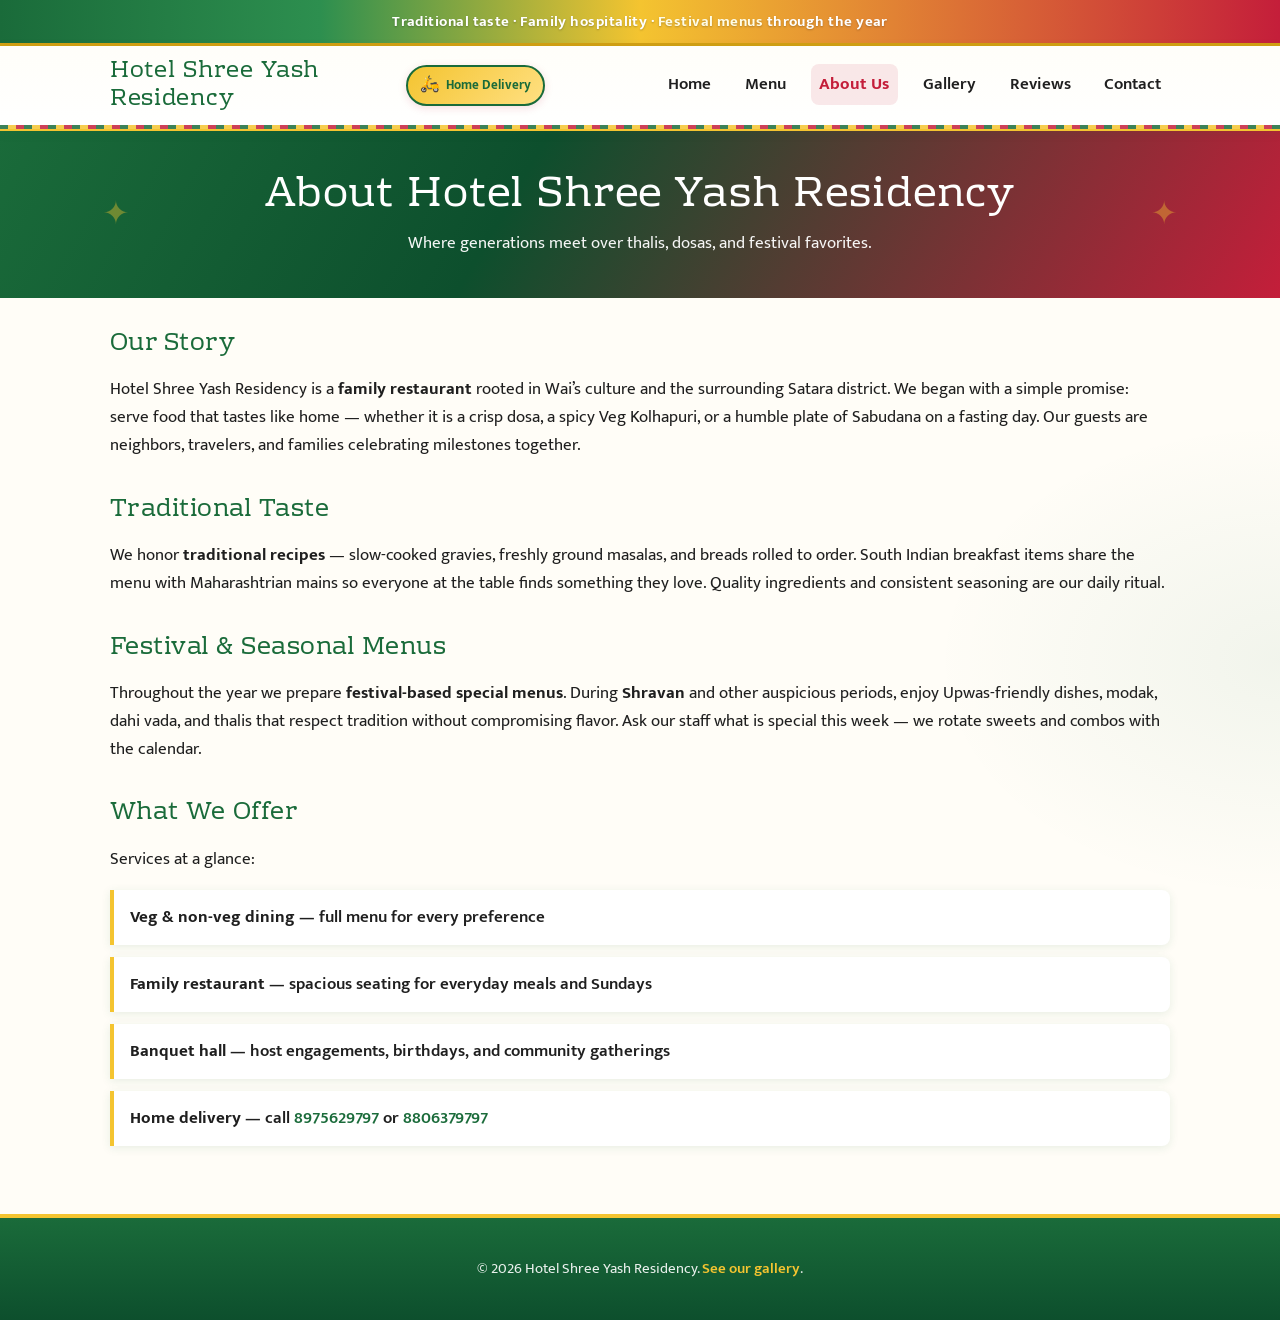
<file: about.html>
<!DOCTYPE html>
<html lang="en">
<head>
  <meta charset="UTF-8">
  <meta name="viewport" content="width=device-width, initial-scale=1.0">
  <title>About Us — Hotel Shree Yash Residency</title>
  <link rel="preconnect" href="https://fonts.googleapis.com">
  <link rel="preconnect" href="https://fonts.gstatic.com" crossorigin>
  <link href="https://fonts.googleapis.com/css2?family=Mukta:wght@400;500;600;700&family=Rhodium+Libre&family=Tiro+Devanagari+Marathi:ital,wght@0,400;0,600;1,400&display=swap" rel="stylesheet">
  <link rel="stylesheet" href="style.css">
</head>
<body>
  <a class="skip-link" href="#main-content">Skip to main content</a>

  <div class="festival-banner">
    Traditional taste · Family hospitality · <strong>Festival menus</strong> through the year
  </div>

  <header class="site-header">
    <nav class="navbar" aria-label="Main navigation">
      <a class="logo" href="index.html">Hotel Shree Yash Residency</a>
      <span class="delivery-badge"><span class="icon" aria-hidden="true">🛵</span> Home Delivery</span>
      <input type="checkbox" id="nav-toggle" class="nav-toggle" aria-label="Open menu">
      <label for="nav-toggle" class="nav-toggle-label" aria-hidden="true">☰</label>
      <ul class="nav-links">
        <li><a href="index.html">Home</a></li>
        <li><a href="menu.html">Menu</a></li>
        <li><a href="about.html" class="active">About Us</a></li>
        <li><a href="gallery.html">Gallery</a></li>
        <li><a href="reviews.html">Reviews</a></li>
        <li><a href="contact.html">Contact</a></li>
      </ul>
    </nav>
  </header>

  <header class="page-hero">
    <h1>About Hotel Shree Yash Residency</h1>
    <p>Where generations meet over thalis, dosas, and festival favorites.</p>
  </header>

  <main class="container" id="main-content">
    <section class="about-block">
      <h2>Our Story</h2>
      <p>
        Hotel Shree Yash Residency is a <strong>family restaurant</strong> rooted in Wai’s culture and the
        surrounding Satara district. We began with a simple promise: serve food that tastes like home —
        whether it is a crisp dosa, a spicy Veg Kolhapuri, or a humble plate of Sabudana on a fasting day.
        Our guests are neighbors, travelers, and families celebrating milestones together.
      </p>
    </section>

    <section class="about-block">
      <h2>Traditional Taste</h2>
      <p>
        We honor <strong>traditional recipes</strong> — slow-cooked gravies, freshly ground masalas, and breads
        rolled to order. South Indian breakfast items share the menu with Maharashtrian mains so everyone
        at the table finds something they love. Quality ingredients and consistent seasoning are our daily ritual.
      </p>
    </section>

    <section class="about-block">
      <h2>Festival &amp; Seasonal Menus</h2>
      <p>
        Throughout the year we prepare <strong>festival-based special menus</strong>. During <strong>Shravan</strong> and other
        auspicious periods, enjoy Upwas-friendly dishes, modak, dahi vada, and thalis that respect tradition
        without compromising flavor. Ask our staff what is special this week — we rotate sweets and combos
        with the calendar.
      </p>
    </section>

    <section class="about-block">
      <h2>What We Offer</h2>
      <p>Services at a glance:</p>
      <ul class="services-list">
        <li><strong>Veg &amp; non-veg dining</strong> — full menu for every preference</li>
        <li><strong>Family restaurant</strong> — spacious seating for everyday meals and Sundays</li>
        <li><strong>Banquet hall</strong> — host engagements, birthdays, and community gatherings</li>
        <li><strong>Home delivery</strong> — call <a href="tel:8975629797">8975629797</a> or <a href="tel:8806379797">8806379797</a></li>
      </ul>
    </section>
  </main>

  <footer class="site-footer">
    <p>&copy; 2026 Hotel Shree Yash Residency. <a href="gallery.html">See our gallery</a>.</p>
  </footer>
</body>
</html>
</file>
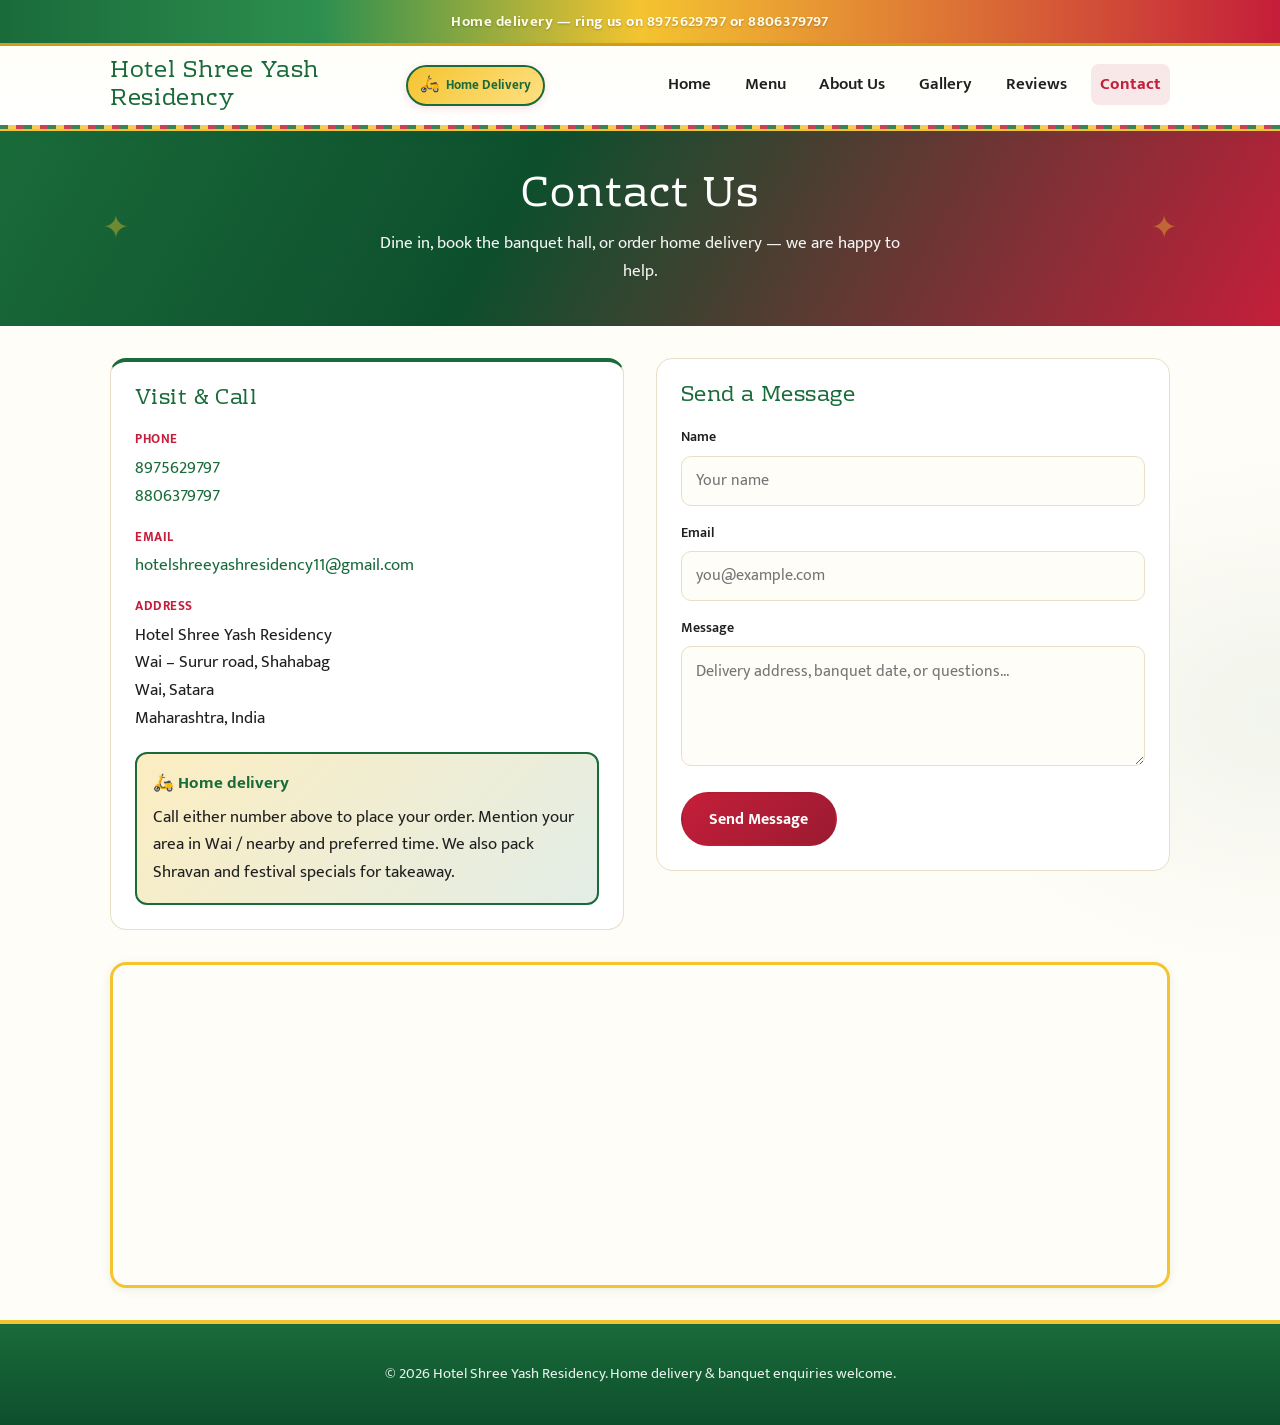
<file: contact.html>
<!DOCTYPE html>
<html lang="en">
<head>
  <meta charset="UTF-8">
  <meta name="viewport" content="width=device-width, initial-scale=1.0">
  <title>Contact — Hotel Shree Yash Residency</title>
  <link rel="preconnect" href="https://fonts.googleapis.com">
  <link rel="preconnect" href="https://fonts.gstatic.com" crossorigin>
  <link href="https://fonts.googleapis.com/css2?family=Mukta:wght@400;500;600;700&family=Rhodium+Libre&family=Tiro+Devanagari+Marathi:ital,wght@0,400;0,600;1,400&display=swap" rel="stylesheet">
  <link rel="stylesheet" href="style.css">
</head>
<body>
  <a class="skip-link" href="#main-content">Skip to main content</a>

  <div class="festival-banner">
    <strong>Home delivery</strong> — ring us on <strong>8975629797</strong> or <strong>8806379797</strong>
  </div>

  <header class="site-header">
    <nav class="navbar" aria-label="Main navigation">
      <a class="logo" href="index.html">Hotel Shree Yash Residency</a>
      <span class="delivery-badge"><span class="icon" aria-hidden="true">🛵</span> Home Delivery</span>
      <input type="checkbox" id="nav-toggle" class="nav-toggle" aria-label="Open menu">
      <label for="nav-toggle" class="nav-toggle-label" aria-hidden="true">☰</label>
      <ul class="nav-links">
        <li><a href="index.html">Home</a></li>
        <li><a href="menu.html">Menu</a></li>
        <li><a href="about.html">About Us</a></li>
        <li><a href="gallery.html">Gallery</a></li>
        <li><a href="reviews.html">Reviews</a></li>
        <li><a href="contact.html" class="active">Contact</a></li>
      </ul>
    </nav>
  </header>

  <header class="page-hero">
    <h1>Contact Us</h1>
    <p>Dine in, book the banquet hall, or order home delivery — we are happy to help.</p>
  </header>

  <main class="container" id="main-content">
    <div class="contact-layout">
      <section class="contact-info" aria-labelledby="contact-info-heading">
        <h2 id="contact-info-heading">Visit &amp; Call</h2>
        <dl>
          <dt>Phone</dt>
          <dd>
            <a href="tel:8975629797">8975629797</a><br>
            <a href="tel:8806379797">8806379797</a>
          </dd>
          <dt>Email</dt>
          <dd><a href="mailto:hotelshreeyashresidency11@gmail.com">hotelshreeyashresidency11@gmail.com</a></dd>
          <dt>Address</dt>
          <dd>
            Hotel Shree Yash Residency<br>
            Wai – Surur road, Shahabag<br>
            Wai, Satara<br>
            Maharashtra, India
          </dd>
        </dl>

        <!-- Home delivery callout -->
        <div class="delivery-callout">
          <strong>🛵 Home delivery</strong>
          Call either number above to place your order. Mention your area in Wai / nearby and preferred time.
          We also pack Shravan and festival specials for takeaway.
        </div>
      </section>

      <section class="contact-form" aria-labelledby="form-heading">
        <h2 id="form-heading">Send a Message</h2>
        <!-- Static demo: hook to your backend or form service for real submissions -->
        <form action="#" method="post">
          <div class="form-group">
            <label for="name">Name</label>
            <input type="text" id="name" name="name" required autocomplete="name" placeholder="Your name">
          </div>
          <div class="form-group">
            <label for="email">Email</label>
            <input type="email" id="email" name="email" required autocomplete="email" placeholder="you@example.com">
          </div>
          <div class="form-group">
            <label for="message">Message</label>
            <textarea id="message" name="message" required placeholder="Delivery address, banquet date, or questions..."></textarea>
          </div>
          <button type="submit" class="btn btn-primary">Send Message</button>
        </form>
      </section>
    </div>

    <!-- Map: area near Wai–Surur road, Shahabag (replace embed from Google Maps → Share for exact pin) -->
    <div class="map-wrap">
      <iframe
        title="Map of Wai, Satara area near Hotel Shree Yash Residency"
        src="https://www.google.com/maps?q=Shahabag+Wai+Satara+Maharashtra&output=embed"
        allowfullscreen=""
        loading="lazy"
        referrerpolicy="no-referrer-when-downgrade">
      </iframe>
    </div>
  </main>

  <footer class="site-footer">
    <p>&copy; 2026 Hotel Shree Yash Residency. Home delivery &amp; banquet enquiries welcome.</p>
  </footer>
</body>
</html>
</file>
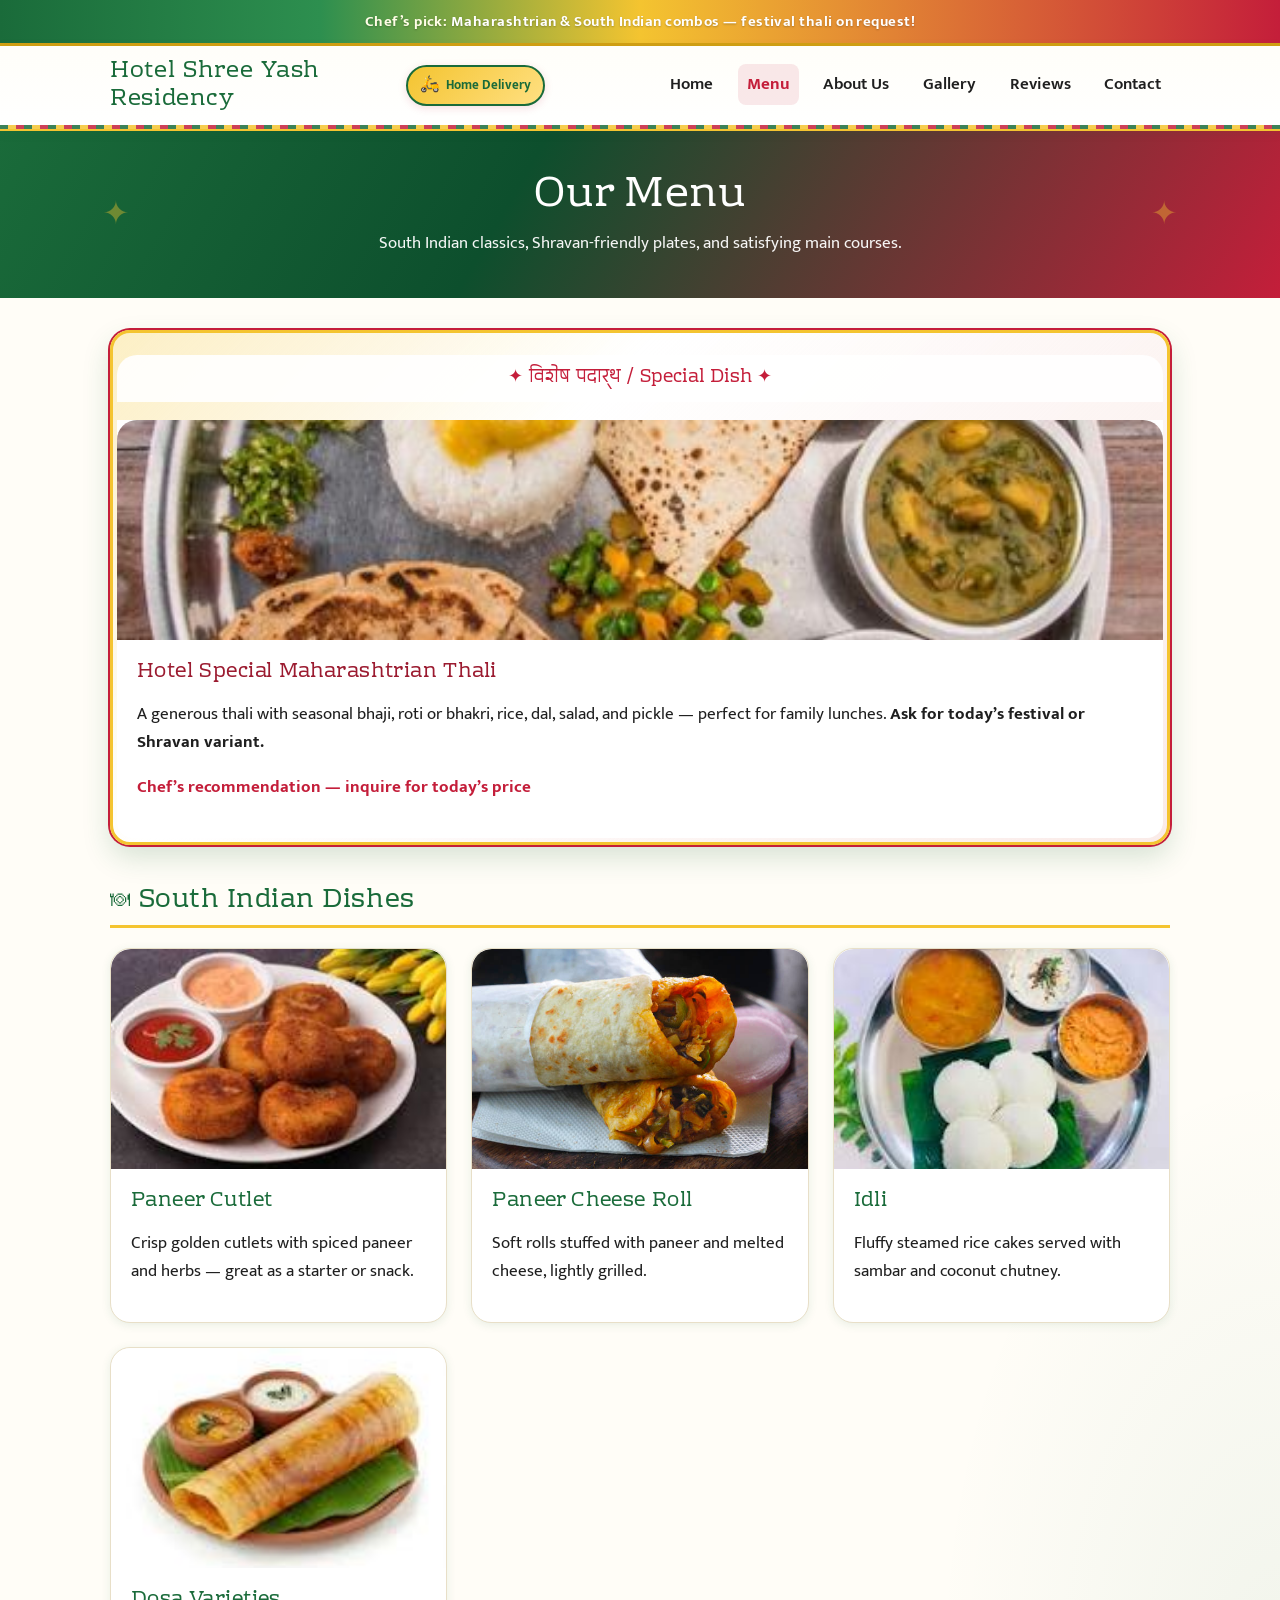
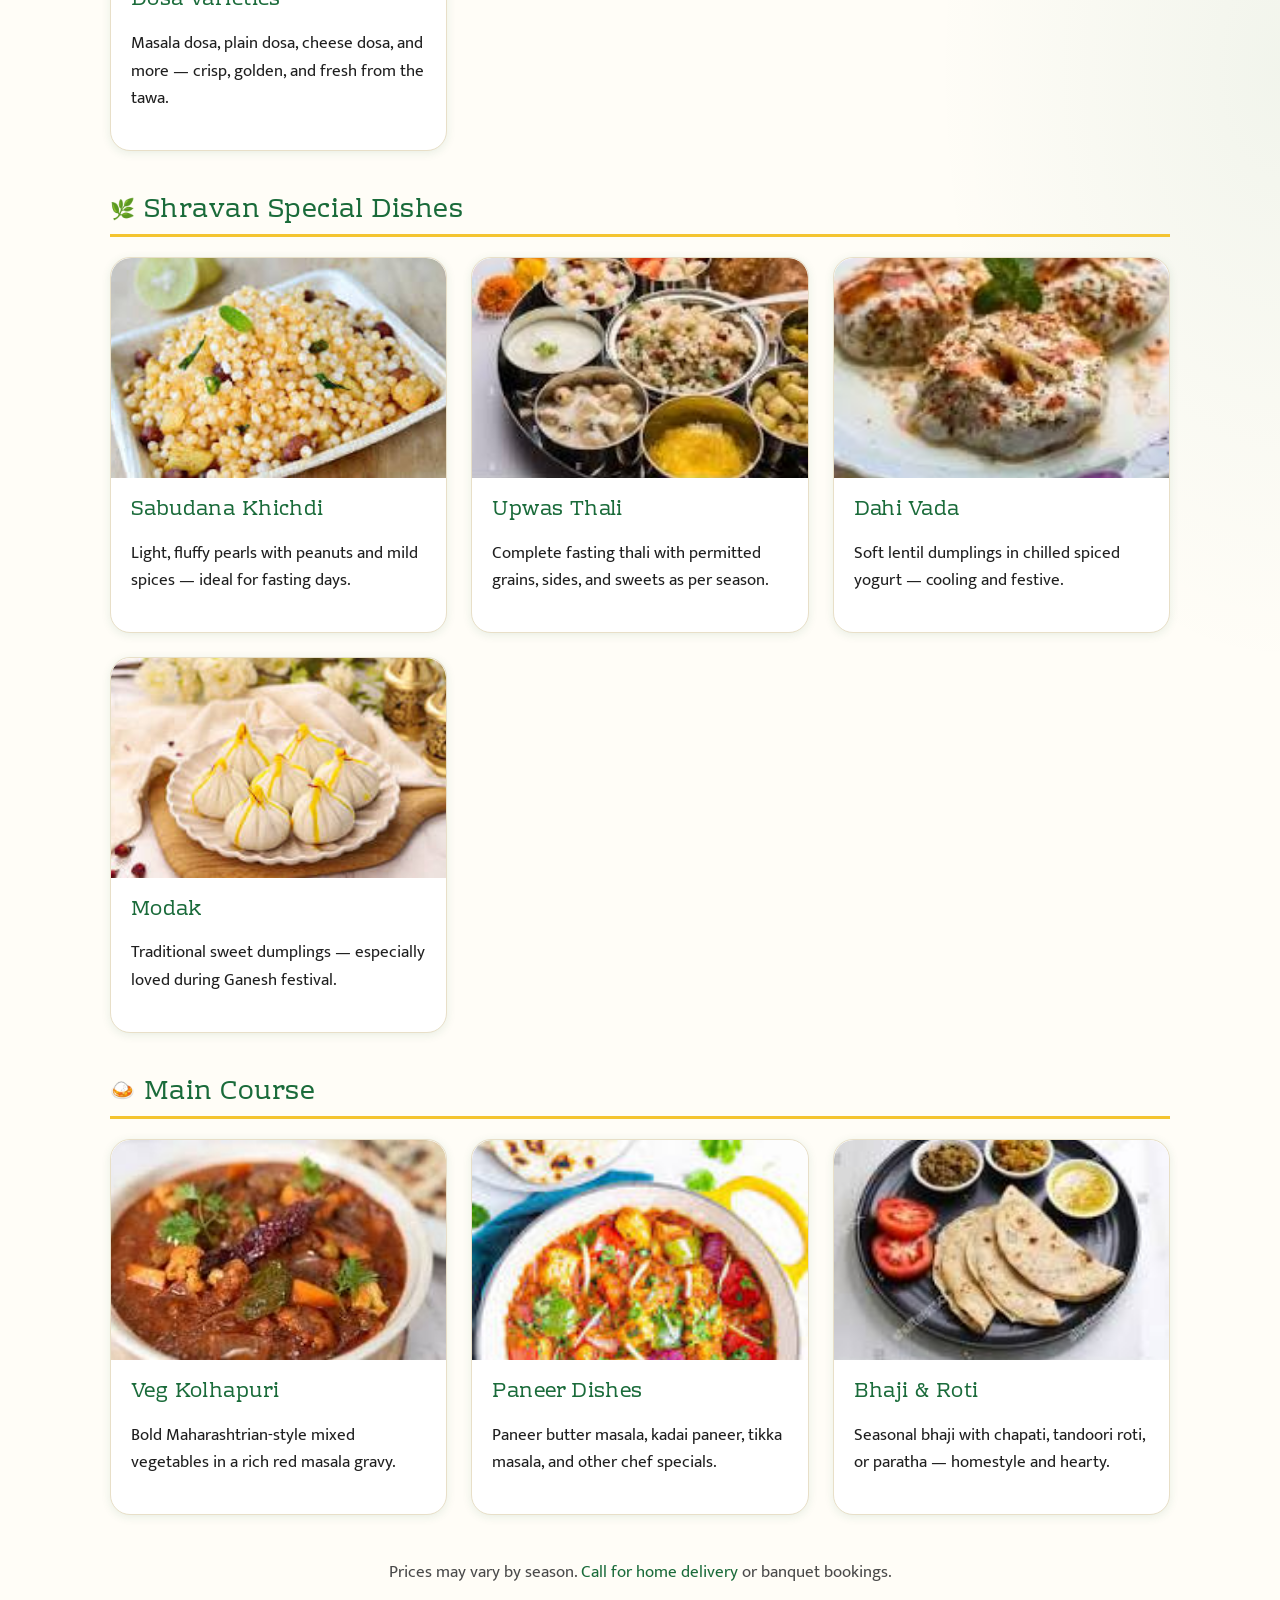
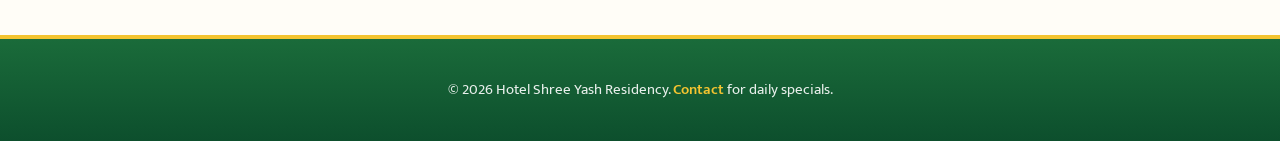
<file: menu.html>
<!DOCTYPE html>
<html lang="en">
<head>
  <meta charset="UTF-8">
  <meta name="viewport" content="width=device-width, initial-scale=1.0">
  <title>Menu — Hotel Shree Yash Residency</title>
  <link rel="preconnect" href="https://fonts.googleapis.com">
  <link rel="preconnect" href="https://fonts.gstatic.com" crossorigin>
  <link href="https://fonts.googleapis.com/css2?family=Mukta:wght@400;500;600;700&family=Rhodium+Libre&family=Tiro+Devanagari+Marathi:ital,wght@0,400;0,600;1,400&display=swap" rel="stylesheet">
  <link rel="stylesheet" href="style.css">
</head>
<body>
  <a class="skip-link" href="#main-content">Skip to main content</a>

  <div class="festival-banner">
    <strong>Chef’s pick:</strong> Maharashtrian &amp; South Indian combos — festival thali on request!
  </div>

  <header class="site-header">
    <nav class="navbar" aria-label="Main navigation">
      <a class="logo" href="index.html">Hotel Shree Yash Residency</a>
      <span class="delivery-badge"><span class="icon" aria-hidden="true">🛵</span> Home Delivery</span>
      <input type="checkbox" id="nav-toggle" class="nav-toggle" aria-label="Open menu">
      <label for="nav-toggle" class="nav-toggle-label" aria-hidden="true">☰</label>
      <ul class="nav-links">
        <li><a href="index.html">Home</a></li>
        <li><a href="menu.html" class="active">Menu</a></li>
        <li><a href="about.html">About Us</a></li>
        <li><a href="gallery.html">Gallery</a></li>
        <li><a href="reviews.html">Reviews</a></li>
        <li><a href="contact.html">Contact</a></li>
      </ul>
    </nav>
  </header>

  <header class="page-hero">
    <h1>Our Menu</h1>
    <p>South Indian classics, Shravan-friendly plates, and satisfying main courses.</p>
  </header>

  <main class="container" id="main-content">
    
    <section class="menu-special-wrap" aria-labelledby="special-heading">
      <h2 id="special-heading" class="visually-hidden">Special Dish</h2>
      <div class="menu-special">
        <p class="menu-special__label" lang="mr">✦ विशेष पदार्थ / Special Dish ✦</p>
        <article class="card card--menu">
          <div class="card-image-wrap">
            <img class="card-image" src="images/special-dish-thali.jpeg" alt="Hotel special Maharashtrian thali">
          </div>
          <div class="card-body">
            <h3>Hotel Special Maharashtrian Thali</h3>
            <p>
              A generous thali with seasonal bhaji, roti or bhakri, rice, dal, salad, and pickle —
              perfect for family lunches. <strong>Ask for today’s festival or Shravan variant.</strong>
            </p>
            <p class="card-price">Chef’s recommendation — inquire for today’s price</p>
          </div>
        </article>
      </div>
    </section>

    
    <section class="menu-section" aria-labelledby="south-heading">
      <h2 id="south-heading" class="menu-section__title"><span aria-hidden="true">🍽</span> South Indian Dishes</h2>
      <div class="grid grid-3">
        <article class="card card--menu">
          <div class="card-image-wrap">
            <img class="card-image" src="images/menu-paneer-cutlet.jpeg" alt="Paneer cutlet">
          </div>
          <div class="card-body">
            <h3>Paneer Cutlet</h3>
            <p>Crisp golden cutlets with spiced paneer and herbs — great as a starter or snack.</p>
          </div>
        </article>
        <article class="card card--menu">
          <div class="card-image-wrap">
            <img class="card-image" src="images/Paneer roll.jpg" alt="Paneer cheese roll">
          </div>
          <div class="card-body">
            <h3>Paneer Cheese Roll</h3>
            <p>Soft rolls stuffed with paneer and melted cheese, lightly grilled.</p>
          </div>
        </article>
        <article class="card card--menu">
          <div class="card-image-wrap">
            <img class="card-image" src="images/menu-idli.jpeg" alt="Steamed idli with chutney">
          </div>
          <div class="card-body">
            <h3>Idli</h3>
            <p>Fluffy steamed rice cakes served with sambar and coconut chutney.</p>
          </div>
        </article>
        <article class="card card--menu">
          <div class="card-image-wrap">
            <img class="card-image" src="images/menu-dosa.jpeg" alt="Crispy dosa">
          </div>
          <div class="card-body">
            <h3>Dosa Varieties</h3>
            <p>Masala dosa, plain dosa, cheese dosa, and more — crisp, golden, and fresh from the tawa.</p>
          </div>
        </article>
      </div>
    </section>

    
    <section class="menu-section" aria-labelledby="shravan-heading">
      <h2 id="shravan-heading" class="menu-section__title"><span aria-hidden="true">🌿</span> Shravan Special Dishes</h2>
      <div class="grid grid-3">
        <article class="card card--menu">
          <div class="card-image-wrap">
            <img class="card-image" src="images/menu-sabudana.jpeg" alt="Sabudana khichdi">
          </div>
          <div class="card-body">
            <h3>Sabudana Khichdi</h3>
            <p>Light, fluffy pearls with peanuts and mild spices — ideal for fasting days.</p>
          </div>
        </article>
        <article class="card card--menu">
          <div class="card-image-wrap">
            <img class="card-image" src="images/menu-upwas-thali.jpeg" alt="Upwas thali">
          </div>
          <div class="card-body">
            <h3>Upwas Thali</h3>
            <p>Complete fasting thali with permitted grains, sides, and sweets as per season.</p>
          </div>
        </article>
        <article class="card card--menu">
          <div class="card-image-wrap">
            <img class="card-image" src="images/menu-dahi-vada.jpeg" alt="Dahi vada">
          </div>
          <div class="card-body">
            <h3>Dahi Vada</h3>
            <p>Soft lentil dumplings in chilled spiced yogurt — cooling and festive.</p>
          </div>
        </article>
        <article class="card card--menu">
          <div class="card-image-wrap">
            <img class="card-image" src="images/menu-modak.jpeg" alt="Traditional modak sweet">
          </div>
          <div class="card-body">
            <h3>Modak</h3>
            <p>Traditional sweet dumplings — especially loved during Ganesh festival.</p>
          </div>
        </article>
      </div>
    </section>

    
    <section class="menu-section" aria-labelledby="main-heading">
      <h2 id="main-heading" class="menu-section__title"><span aria-hidden="true">🍛</span> Main Course</h2>
      <div class="grid grid-3">
        <article class="card card--menu">
          <div class="card-image-wrap">
            <img class="card-image" src="images/menu-veg-kolhapuri.jpeg" alt="Veg Kolhapuri">
          </div>
          <div class="card-body">
            <h3>Veg Kolhapuri</h3>
            <p>Bold Maharashtrian-style mixed vegetables in a rich red masala gravy.</p>
          </div>
        </article>
        <article class="card card--menu">
          <div class="card-image-wrap">
            <img class="card-image" src="images/menu-paneer-dish.jpeg" alt="Paneer curry dish">
          </div>
          <div class="card-body">
            <h3>Paneer Dishes</h3>
            <p>Paneer butter masala, kadai paneer, tikka masala, and other chef specials.</p>
          </div>
        </article>
        <article class="card card--menu">
          <div class="card-image-wrap">
            <img class="card-image" src="images/menu-bhaji-roti.jpeg" alt="Bhaji and roti">
          </div>
          <div class="card-body">
            <h3>Bhaji &amp; Roti</h3>
            <p>Seasonal bhaji with chapati, tandoori roti, or paratha — homestyle and hearty.</p>
          </div>
        </article>
      </div>
    </section>

    <p class="menu-footnote">
      Prices may vary by season. <a href="contact.html">Call for home delivery</a> or banquet bookings.
    </p>
  </main>

  <footer class="site-footer">
    <p>&copy; 2026 Hotel Shree Yash Residency. <a href="contact.html">Contact</a> for daily specials.</p>
  </footer>
</body>
</html>
</file>
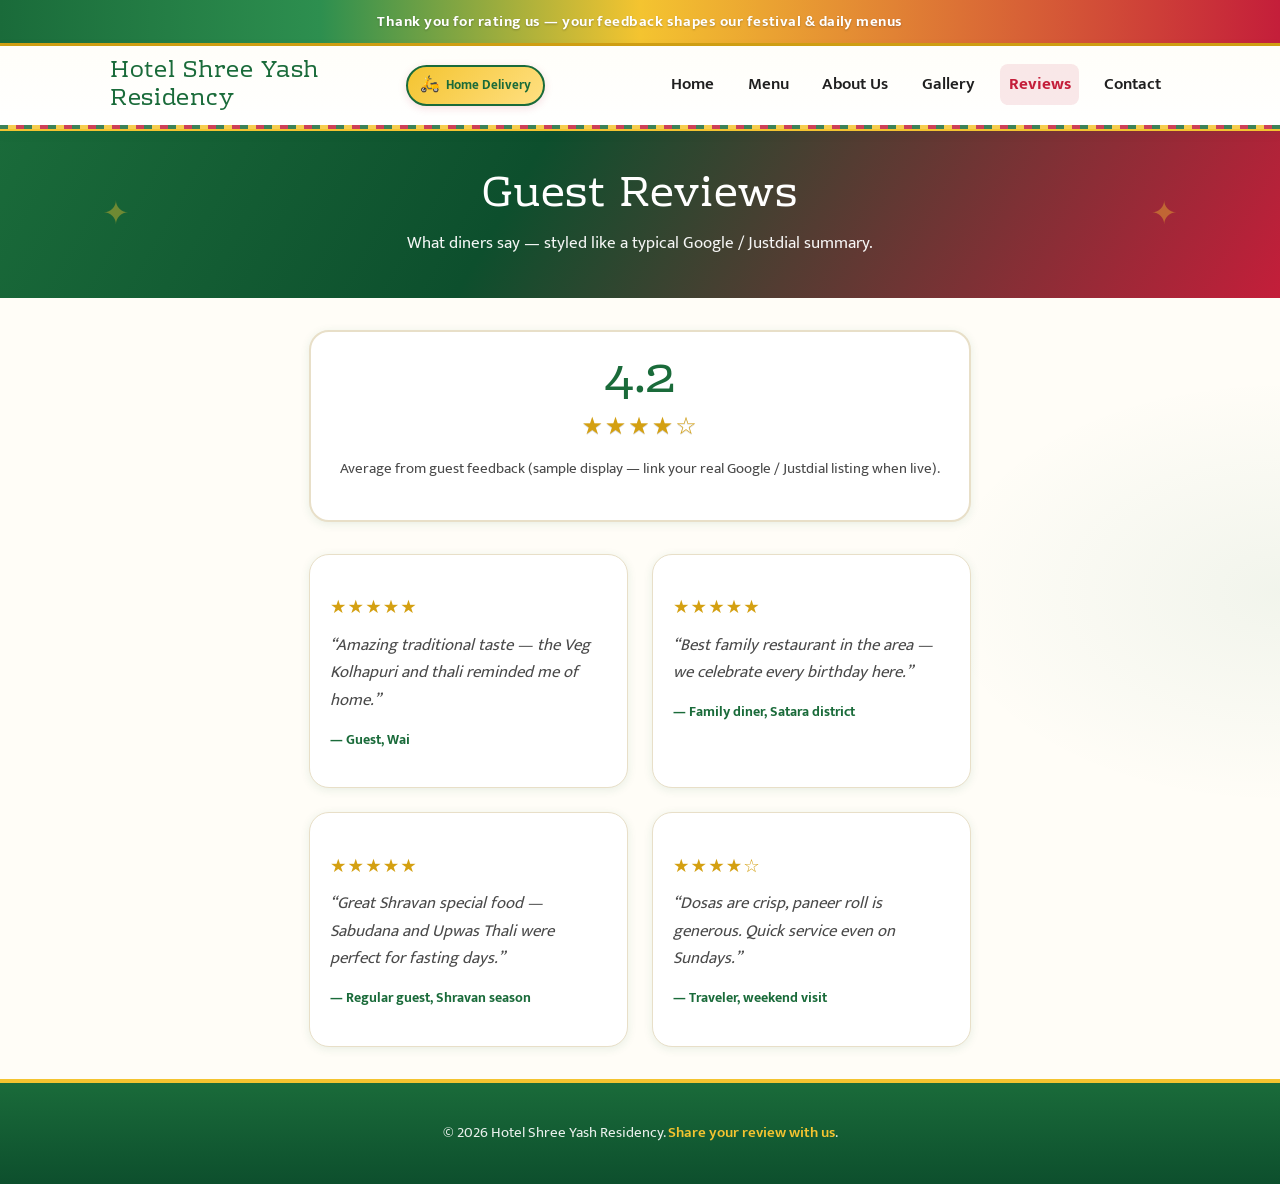
<file: reviews.html>
<!DOCTYPE html>
<html lang="en">
<head>
  <meta charset="UTF-8">
  <meta name="viewport" content="width=device-width, initial-scale=1.0">
  <title>Reviews — Hotel Shree Yash Residency</title>
  <link rel="preconnect" href="https://fonts.googleapis.com">
  <link rel="preconnect" href="https://fonts.gstatic.com" crossorigin>
  <link href="https://fonts.googleapis.com/css2?family=Mukta:wght@400;500;600;700&family=Rhodium+Libre&family=Tiro+Devanagari+Marathi:ital,wght@0,400;0,600;1,400&display=swap" rel="stylesheet">
  <link rel="stylesheet" href="style.css">
</head>
<body>
  <a class="skip-link" href="#main-content">Skip to main content</a>

  <div class="festival-banner">
    Thank you for rating us — your feedback shapes our festival &amp; daily menus
  </div>

  <header class="site-header">
    <nav class="navbar" aria-label="Main navigation">
      <a class="logo" href="index.html">Hotel Shree Yash Residency</a>
      <span class="delivery-badge"><span class="icon" aria-hidden="true">🛵</span> Home Delivery</span>
      <input type="checkbox" id="nav-toggle" class="nav-toggle" aria-label="Open menu">
      <label for="nav-toggle" class="nav-toggle-label" aria-hidden="true">☰</label>
      <ul class="nav-links">
        <li><a href="index.html">Home</a></li>
        <li><a href="menu.html">Menu</a></li>
        <li><a href="about.html">About Us</a></li>
        <li><a href="gallery.html">Gallery</a></li>
        <li><a href="reviews.html" class="active">Reviews</a></li>
        <li><a href="contact.html">Contact</a></li>
      </ul>
    </nav>
  </header>

  <header class="page-hero">
    <h1>Guest Reviews</h1>
    <p>What diners say — styled like a typical Google / Justdial summary.</p>
  </header>

  <main class="container" id="main-content">
    <!-- Aggregate rating (4.2 style) -->
    <div class="rating-summary">
      <div class="rating-summary__score">4.2</div>
      <!-- Four full + one open star ≈ 4.2 average (Google / Justdial style) -->
      <div class="rating-summary__stars" aria-label="4.2 out of 5 stars">★★★★☆</div>
      <p class="rating-summary__meta">
        Average from guest feedback (sample display — link your real Google / Justdial listing when live).
      </p>
    </div>

    <div class="grid grid-2">
      <article class="card">
        <div class="card-body">
          <p class="stars" aria-label="5 out of 5 stars">★★★★★</p>
          <p class="review-quote">“Amazing traditional taste — the Veg Kolhapuri and thali reminded me of home.”</p>
          <p class="review-author">— Guest, Wai</p>
        </div>
      </article>
      <article class="card">
        <div class="card-body">
          <p class="stars" aria-label="5 out of 5 stars">★★★★★</p>
          <p class="review-quote">“Best family restaurant in the area — we celebrate every birthday here.”</p>
          <p class="review-author">— Family diner, Satara district</p>
        </div>
      </article>
      <article class="card">
        <div class="card-body">
          <p class="stars" aria-label="5 out of 5 stars">★★★★★</p>
          <p class="review-quote">“Great Shravan special food — Sabudana and Upwas Thali were perfect for fasting days.”</p>
          <p class="review-author">— Regular guest, Shravan season</p>
        </div>
      </article>
      <article class="card">
        <div class="card-body">
          <p class="stars" aria-label="4 out of 5 stars">★★★★☆</p>
          <p class="review-quote">“Dosas are crisp, paneer roll is generous. Quick service even on Sundays.”</p>
          <p class="review-author">— Traveler, weekend visit</p>
        </div>
      </article>
    </div>
  </main>

  <footer class="site-footer">
    <p>&copy; 2026 Hotel Shree Yash Residency. <a href="contact.html">Share your review with us</a>.</p>
  </footer>
</body>
</html>
</file>
<file: style.css>
/* ============================================
   Hotel Shree Yash Residency — Main Stylesheet
   Traditional Indian restaurant theme (green, yellow, red)
   ============================================ */

/* --- Theme colors: poster-inspired green + yellow + red --- */
:root {
  --color-primary: #c41e3a; /* Indian red */
  --color-primary-dark: #9b1b30;
  --color-secondary: #1a6b3a; /* deep green */
  --color-secondary-light: #2d8f4f;
  --color-accent: #f4c430; /* golden yellow */
  --color-accent-dark: #d4a012;
  --color-bg: #fffdf7;
  --color-bg-card: #ffffff;
  --color-text: #1f1f1f;
  --color-text-muted: #4a4a4a;
  --color-border: #e8dfc8;
  /* Typography: Rhodium Libre = bold traditional headings; Mukta = readable body;
     Tiro Devanagari Marathi = Marathi tagline */
  --font-heading: "Rhodium Libre", Georgia, serif;
  --font-body: "Mukta", "Noto Sans Devanagari", system-ui, sans-serif;
  --font-marathi: "Tiro Devanagari Marathi", serif;
  --shadow-sm: 0 2px 10px rgba(26, 107, 58, 0.1);
  --shadow-md: 0 12px 28px rgba(26, 107, 58, 0.18);
  --radius: 16px;
  --radius-food: 20px; /* rounded food cards */
  --transition: 0.28s ease;
  --max-width: 1100px;
}

/* --- Reset & base --- */
*,
*::before,
*::after {
  box-sizing: border-box;
}

html {
  scroll-behavior: smooth;
}

body {
  margin: 0;
  font-family: var(--font-body);
  font-size: 1.05rem;
  line-height: 1.65;
  color: var(--color-text);
  background-color: var(--color-bg);
  /* Subtle leaf / paper texture feel */
  background-image: radial-gradient(
      ellipse 80% 50% at 50% -20%,
      rgba(244, 196, 48, 0.12),
      transparent 50%
    ),
    radial-gradient(
      ellipse 60% 40% at 100% 50%,
      rgba(26, 107, 58, 0.06),
      transparent 45%
    );
  min-height: 100vh;
  display: flex;
  flex-direction: column;
}

/* Global image style (applies to local images in /images folder) */
img {
  width: 100%;
  height: 200px;
  object-fit: cover;
  border-radius: 10px;
  display: block;
  transition: transform 0.3s ease;
}

img:hover {
  transform: scale(1.05);
}

figure {
  margin: 0;
}

a {
  color: var(--color-secondary);
  text-decoration: none;
  transition: color var(--transition);
}

a:hover {
  color: var(--color-primary);
}

h1,
h2,
h3 {
  font-family: var(--font-heading);
  font-weight: 400;
  line-height: 1.2;
  margin-top: 0;
  letter-spacing: 0.02em;
}

/* --- Skip link --- */
.skip-link {
  position: absolute;
  left: -9999px;
  top: 0;
  background: var(--color-secondary);
  color: #fff;
  padding: 0.75rem 1rem;
  z-index: 100;
}

.skip-link:focus {
  left: 0;
}

/* Screen-reader-only heading (keeps section outline without duplicating visible title) */
.visually-hidden {
  position: absolute;
  width: 1px;
  height: 1px;
  padding: 0;
  margin: -1px;
  overflow: hidden;
  clip: rect(0, 0, 0, 0);
  white-space: nowrap;
  border: 0;
}

/* --- Festival / special offer banner (top strip) --- */
.festival-banner {
  background: linear-gradient(
    90deg,
    var(--color-secondary) 0%,
    var(--color-secondary-light) 25%,
    var(--color-accent) 50%,
    var(--color-primary) 100%
  );
  color: #fff;
  text-align: center;
  padding: 0.55rem 1rem;
  font-weight: 700;
  font-size: 0.95rem;
  letter-spacing: 0.03em;
  text-shadow: 0 1px 2px rgba(0, 0, 0, 0.25);
  border-bottom: 3px solid var(--color-accent-dark);
}

.festival-banner strong {
  color: #fffde7;
}

/* --- Site header & navigation --- */
.site-header {
  background: linear-gradient(180deg, #fffef9 0%, var(--color-bg-card) 100%);
  border-bottom: 2px solid var(--color-accent);
  position: sticky;
  top: 0;
  z-index: 50;
  box-shadow: var(--shadow-sm);
}

/* Decorative leaf corners (optional background on header) */
.site-header::after {
  content: "";
  display: block;
  height: 4px;
  background: repeating-linear-gradient(
    90deg,
    var(--color-secondary),
    var(--color-secondary) 8px,
    var(--color-accent) 8px,
    var(--color-accent) 16px,
    var(--color-primary) 16px,
    var(--color-primary) 24px
  );
  opacity: 0.85;
}

.navbar {
  max-width: var(--max-width);
  margin: 0 auto;
  padding: 0.75rem 1.25rem;
  display: flex;
  flex-wrap: wrap;
  align-items: center;
  justify-content: space-between;
  gap: 1rem;
}

.logo {
  font-family: var(--font-heading);
  font-size: clamp(1.15rem, 3vw, 1.45rem);
  font-weight: 400;
  color: var(--color-secondary);
  letter-spacing: 0.03em;
  max-width: min(100%, 280px);
  line-height: 1.2;
}

.logo:hover {
  color: var(--color-primary);
}

/* Home delivery badge (navbar) */
.delivery-badge {
  display: inline-flex;
  align-items: center;
  gap: 0.35rem;
  background: linear-gradient(135deg, var(--color-accent) 0%, #ffe082 100%);
  color: var(--color-secondary);
  font-size: 0.8rem;
  font-weight: 700;
  padding: 0.35rem 0.75rem;
  border-radius: 999px;
  border: 2px solid var(--color-secondary);
  box-shadow: 0 2px 8px rgba(196, 30, 58, 0.15);
  white-space: nowrap;
}

.delivery-badge .icon {
  font-size: 1rem;
}

.nav-toggle {
  display: none;
}

.nav-toggle-label {
  display: none;
  cursor: pointer;
  padding: 0.5rem;
  font-size: 1.5rem;
  color: var(--color-secondary);
  border-radius: 8px;
  transition: background var(--transition);
}

.nav-toggle-label:hover {
  background: rgba(244, 196, 48, 0.25);
}

.nav-links {
  list-style: none;
  margin: 0;
  margin-left: auto; /* pushes primary nav to the right on wide screens */
  padding: 0;
  display: flex;
  flex-wrap: wrap;
  align-items: center;
  gap: 0.25rem 1rem;
}

.nav-links a {
  color: var(--color-text);
  font-weight: 600;
  padding: 0.4rem 0.55rem;
  border-radius: 8px;
  transition: background var(--transition), color var(--transition);
}

.nav-links a:hover,
.nav-links a:focus-visible {
  background: rgba(244, 196, 48, 0.35);
  color: var(--color-primary-dark);
}

.nav-links a.active {
  color: var(--color-primary);
  background: rgba(196, 30, 58, 0.1);
  font-weight: 700;
}

/* --- Main --- */
main {
  flex: 1;
}

.container {
  max-width: var(--max-width);
  margin: 0 auto;
  padding: 2rem 1.25rem;
}

.section-title {
  font-size: clamp(1.75rem, 4vw, 2.25rem);
  color: var(--color-secondary);
  text-align: center;
  margin-bottom: 0.5rem;
  position: relative;
  display: inline-block;
  width: 100%;
}

/* Decorative underline under section titles */
.section-title::after {
  content: "";
  display: block;
  width: 80px;
  height: 4px;
  margin: 0.5rem auto 0;
  background: linear-gradient(
    90deg,
    var(--color-secondary),
    var(--color-accent),
    var(--color-primary)
  );
  border-radius: 2px;
}

.section-subtitle {
  text-align: center;
  color: var(--color-text-muted);
  max-width: 38rem;
  margin: 0 auto 2rem;
}

/* Marathi tagline styling */
/* Matches on-site signage: Hotel · Shree Yash Residency · Lodging */
.hero-sign-marathi {
  font-family: var(--font-marathi);
  font-size: clamp(0.95rem, 2.2vw, 1.2rem);
  font-weight: 600;
  color: #fff8e7;
  margin: 0 0 0.35rem;
  letter-spacing: 0.03em;
  text-shadow:
    0 1px 3px rgba(0, 0, 0, 0.95),
    0 2px 12px rgba(0, 0, 0, 0.55);
}

.tagline-marathi {
  font-family: var(--font-marathi);
  font-size: clamp(1.2rem, 3vw, 1.65rem);
  font-weight: 600;
  color: var(--color-accent);
  text-shadow:
    0 1px 3px rgba(0, 0, 0, 0.95),
    0 2px 14px rgba(0, 0, 0, 0.5);
  margin-bottom: 1rem;
  line-height: 1.45;
}

/* --- Hero: exterior photo + overlays (images/hotel-exterior.jpeg) --- */
.hero {
  position: relative;
  min-height: 72vh;
  display: flex;
  align-items: center;
  justify-content: center;
  text-align: center;
  padding: 3.5rem 1.25rem;
  background-color: #2a4760;
  /* Darken daytime photo so headline & taglines stay readable */
  background-image: linear-gradient(
      180deg,
      rgba(0, 0, 0, 0.55) 0%,
      rgba(0, 0, 0, 0.28) 45%,
      rgba(0, 0, 0, 0.62) 100%
    ),
    linear-gradient(
      135deg,
      rgba(26, 107, 58, 0.45) 0%,
      transparent 42%,
      rgba(196, 30, 58, 0.28) 100%
    ),
    url("images/hotel-exterior.jpeg");
  background-size: cover;
  background-position: center center;
  color: #fff;
  overflow: hidden;
}

/* Light leaf motif so the building photo stays visible */
.hero::before {
  content: "";
  position: absolute;
  inset: 0;
  background-image: url("images/leaf-corner.svg");
  background-repeat: no-repeat;
  background-position: top left;
  background-size: min(38vw, 260px);
  opacity: 0.18;
  pointer-events: none;
}

.hero::after {
  content: "";
  position: absolute;
  inset: 0;
  background-image: url("images/leaf-corner.svg");
  background-repeat: no-repeat;
  background-position: bottom right;
  background-size: min(38vw, 260px);
  transform: rotate(180deg);
  opacity: 0.14;
  pointer-events: none;
}

.hero-inner {
  max-width: 44rem;
  position: relative;
  z-index: 1;
}

.hero h1 {
  font-size: clamp(2rem, 5vw, 3.25rem);
  margin-bottom: 0.5rem;
  color: #fff;
  text-shadow:
    0 2px 4px rgba(0, 0, 0, 0.9),
    0 4px 24px rgba(0, 0, 0, 0.55);
}

.tagline {
  font-size: 1.1rem;
  opacity: 0.95;
  margin-bottom: 0.25rem;
  font-weight: 600;
  color: #fff8e7;
  text-shadow:
    0 1px 3px rgba(0, 0, 0, 0.9),
    0 2px 10px rgba(0, 0, 0, 0.45);
}

.welcome-msg {
  font-size: 1.02rem;
  opacity: 0.94;
  margin-bottom: 1.75rem;
  line-height: 1.7;
  text-shadow: 0 1px 3px rgba(0, 0, 0, 0.88), 0 2px 12px rgba(0, 0, 0, 0.4);
}

/* --- Buttons --- */
.btn {
  display: inline-block;
  padding: 0.75rem 1.65rem;
  font-family: var(--font-body);
  font-weight: 700;
  font-size: 0.98rem;
  border-radius: 999px;
  border: 2px solid transparent;
  cursor: pointer;
  transition: transform var(--transition), box-shadow var(--transition),
    background var(--transition), color var(--transition), border-color var(--transition);
}

.btn:hover {
  transform: translateY(-3px);
  box-shadow: var(--shadow-md);
}

.btn-primary {
  background: linear-gradient(135deg, var(--color-primary) 0%, var(--color-primary-dark) 100%);
  color: #fff;
}

.btn-primary:hover {
  color: #fff;
  filter: brightness(1.05);
}

.btn-outline {
  background: rgba(255, 255, 255, 0.12);
  color: #fff;
  border-color: var(--color-accent);
}

.btn-outline:hover {
  background: rgba(244, 196, 48, 0.25);
  color: #fff;
}

.hero-actions {
  display: flex;
  flex-wrap: wrap;
  gap: 1rem;
  justify-content: center;
}

/* --- Home: secondary festival promo block --- */
.promo-block {
  background: linear-gradient(
    135deg,
    rgba(26, 107, 58, 0.08) 0%,
    rgba(244, 196, 48, 0.2) 50%,
    rgba(196, 30, 58, 0.08) 100%
  );
  border: 2px dashed var(--color-accent-dark);
  border-radius: var(--radius-food);
  padding: 1.25rem 1.5rem;
  margin-bottom: 2rem;
  text-align: center;
}

.promo-block h2 {
  font-family: var(--font-heading);
  color: var(--color-primary);
  font-size: 1.35rem;
  margin: 0 0 0.5rem;
}

.promo-block p {
  margin: 0;
  color: var(--color-text-muted);
}

/* --- Page hero (inner pages) --- */
.page-hero {
  background: linear-gradient(
    120deg,
    var(--color-secondary) 0%,
    #0d4f2d 40%,
    var(--color-primary) 100%
  );
  color: #fff;
  padding: 2.5rem 1.25rem;
  text-align: center;
  position: relative;
  overflow: hidden;
}

.page-hero::before {
  content: "✦";
  position: absolute;
  left: 8%;
  top: 50%;
  transform: translateY(-50%);
  font-size: 2rem;
  color: var(--color-accent);
  opacity: 0.4;
}

.page-hero::after {
  content: "✦";
  position: absolute;
  right: 8%;
  top: 50%;
  transform: translateY(-50%);
  font-size: 2rem;
  color: var(--color-accent);
  opacity: 0.4;
}

.page-hero h1 {
  color: #fff;
  font-size: clamp(1.85rem, 4vw, 2.65rem);
  margin-bottom: 0.5rem;
  position: relative;
  z-index: 1;
}

.page-hero p {
  margin: 0;
  opacity: 0.95;
  max-width: 34rem;
  margin-left: auto;
  margin-right: auto;
  position: relative;
  z-index: 1;
}

/* --- Card grids --- */
.grid {
  display: grid;
  gap: 1.5rem;
}

.grid-2 {
  grid-template-columns: repeat(auto-fill, minmax(280px, 1fr));
}

.grid-3 {
  grid-template-columns: repeat(auto-fill, minmax(250px, 1fr));
}

.card {
  background: var(--color-bg-card);
  border-radius: var(--radius-food);
  overflow: hidden;
  border: 1px solid var(--color-border);
  box-shadow: var(--shadow-sm);
  transition: transform var(--transition), box-shadow var(--transition);
}

.card:hover {
  transform: translateY(-6px);
  box-shadow: var(--shadow-md);
}

/* Menu cards: stronger hover on image */
.card--menu:hover .card-image-wrap img {
  transform: scale(1.06);
}

.card-image-wrap {
  overflow: hidden;
  border-radius: var(--radius-food) var(--radius-food) 0 0;
}

.card-image {
  aspect-ratio: 4 / 3;
  object-fit: cover;
  width: 100%;
  height: 220px;
  transition: transform var(--transition);
  border-radius: 0;
}

.card-body {
  padding: 1.25rem;
}

.card-body h3 {
  margin-bottom: 0.4rem;
  color: var(--color-secondary);
  font-size: 1.28rem;
  font-weight: 400;
}

.card-price {
  font-weight: 700;
  color: var(--color-primary);
  font-size: 1.05rem;
  margin-top: 0.5rem;
}

/* --- Menu: section headings --- */
.menu-section {
  margin-bottom: 2.75rem;
}

.menu-section__title {
  font-family: var(--font-heading);
  font-size: 1.65rem;
  color: var(--color-secondary);
  margin-bottom: 1.25rem;
  padding-bottom: 0.5rem;
  border-bottom: 3px solid var(--color-accent);
  display: flex;
  align-items: center;
  gap: 0.5rem;
}

.menu-section__title span {
  font-size: 1.25rem;
}

/* Special dish highlight block */
.menu-special-wrap {
  margin-bottom: 2.5rem;
}

.menu-special {
  background: linear-gradient(
    135deg,
    rgba(244, 196, 48, 0.25) 0%,
    #fff 35%,
    rgba(196, 30, 58, 0.08) 100%
  );
  border: 3px solid var(--color-accent);
  border-radius: var(--radius-food);
  box-shadow: 0 0 0 2px var(--color-primary), var(--shadow-md);
  padding: 0.25rem;
}

.menu-special__label {
  text-align: center;
  font-family: var(--font-heading);
  font-size: 1.15rem;
  color: var(--color-primary);
  font-weight: 400;
  padding: 0.5rem;
  background: rgba(255, 255, 255, 0.9);
  border-radius: var(--radius-food) var(--radius-food) 0 0;
}

.menu-special .card {
  border: none;
  box-shadow: none;
  border-radius: 0 0 calc(var(--radius-food) - 4px) calc(var(--radius-food) - 4px);
}

.menu-special .card:hover {
  transform: none;
}

.menu-special .card-body h3 {
  color: var(--color-primary-dark);
}

/* --- About --- */
.about-block {
  margin-bottom: 2.25rem;
}

.about-block h2 {
  color: var(--color-secondary);
  font-size: 1.55rem;
  margin-bottom: 0.65rem;
  font-family: var(--font-heading);
}

.services-list {
  list-style: none;
  padding: 0;
  margin: 1rem 0 0;
  display: grid;
  gap: 0.75rem;
}

.services-list li {
  background: var(--color-bg-card);
  border-left: 4px solid var(--color-accent);
  padding: 0.85rem 1rem;
  border-radius: 0 8px 8px 0;
  box-shadow: var(--shadow-sm);
  font-weight: 600;
  color: var(--color-text);
}

/* --- Contact --- */
.contact-layout {
  display: grid;
  grid-template-columns: 1fr 1fr;
  gap: 2rem;
  align-items: start;
}

@media (max-width: 900px) {
  .contact-layout {
    grid-template-columns: 1fr;
  }
}

.contact-info {
  background: var(--color-bg-card);
  padding: 1.5rem;
  border-radius: var(--radius);
  border: 1px solid var(--color-border);
  border-top: 4px solid var(--color-secondary);
}

.contact-info h2 {
  color: var(--color-secondary);
  font-size: 1.35rem;
  margin-top: 0;
  font-family: var(--font-heading);
}

.contact-info dl {
  margin: 0;
}

.contact-info dt {
  font-weight: 700;
  color: var(--color-primary);
  font-size: 0.82rem;
  text-transform: uppercase;
  letter-spacing: 0.04em;
  margin-top: 1rem;
}

.contact-info dt:first-child {
  margin-top: 0;
}

.contact-info dd {
  margin: 0.25rem 0 0;
}

.delivery-callout {
  margin-top: 1.25rem;
  padding: 1rem;
  background: linear-gradient(135deg, rgba(244, 196, 48, 0.3), rgba(26, 107, 58, 0.12));
  border-radius: 12px;
  border: 2px solid var(--color-secondary);
}

.delivery-callout strong {
  color: var(--color-secondary);
  display: block;
  margin-bottom: 0.35rem;
}

.contact-form {
  background: var(--color-bg-card);
  padding: 1.5rem;
  border-radius: var(--radius);
  border: 1px solid var(--color-border);
}

.contact-form h2 {
  color: var(--color-secondary);
  font-size: 1.35rem;
  margin-top: 0;
  font-family: var(--font-heading);
}

.form-group {
  margin-bottom: 1rem;
}

.form-group label {
  display: block;
  font-weight: 600;
  margin-bottom: 0.35rem;
  font-size: 0.9rem;
}

.form-group input,
.form-group textarea {
  width: 100%;
  padding: 0.65rem 0.85rem;
  font-family: var(--font-body);
  font-size: 1rem;
  border: 1px solid var(--color-border);
  border-radius: 10px;
  background: var(--color-bg);
  transition: border-color var(--transition), box-shadow var(--transition);
}

.form-group input:focus,
.form-group textarea:focus {
  outline: none;
  border-color: var(--color-secondary);
  box-shadow: 0 0 0 3px rgba(26, 107, 58, 0.2);
}

.form-group textarea {
  min-height: 120px;
  resize: vertical;
}

.map-wrap {
  margin-top: 2rem;
  border-radius: var(--radius);
  overflow: hidden;
  border: 3px solid var(--color-accent);
  box-shadow: var(--shadow-sm);
}

.map-wrap iframe {
  width: 100%;
  height: 320px;
  border: 0;
  display: block;
}

/* --- Gallery: rounded image cards --- */

.gallery-grid {
  display: grid;
  gap: 1.15rem;
}

/* 2-row gallery layout: evenly distribute images in 2 rows */
.gallery-2-rows {
  grid-template-rows: repeat(2, 1fr);
  grid-auto-flow: column;
  grid-auto-columns: 1fr;
  width: 100%;
}

@media (max-width: 700px) {
  .gallery-2-rows {
    grid-auto-flow: row;
    grid-template-rows: none;
    grid-template-columns: 1fr 1fr;
  }
}

.gallery-item {
  border-radius: var(--radius-food);
  overflow: hidden;
  border: 2px solid var(--color-border);
  box-shadow: var(--shadow-sm);
  transition: transform var(--transition), box-shadow var(--transition),
    border-color var(--transition);
  background: var(--color-bg-card);
}

.gallery-item:hover {
  transform: translateY(-4px) scale(1.02);
  box-shadow: var(--shadow-md);
  border-color: var(--color-accent);
}

.gallery-item img {
  width: 100%;
  aspect-ratio: 1;
  object-fit: cover;
  border-radius: var(--radius-food) var(--radius-food) 0 0;
}

.gallery-caption {
  padding: 0.7rem 1rem;
  font-size: 0.92rem;
  color: var(--color-text-muted);
  font-weight: 600;
}

/* Horizontal gallery row */

/* Remove horizontal gallery row styles for new 2-row layout */

/* --- Reviews: aggregate rating (Google / Justdial style) --- */
.rating-summary {
  text-align: center;
  background: var(--color-bg-card);
  border: 2px solid var(--color-border);
  border-radius: var(--radius-food);
  padding: 1.5rem 1.25rem;
  margin-bottom: 2rem;
  box-shadow: var(--shadow-sm);
}

.rating-summary__score {
  font-family: var(--font-heading);
  font-size: 3rem;
  color: var(--color-secondary);
  line-height: 1;
  margin-bottom: 0.25rem;
}

.rating-summary__stars {
  color: var(--color-accent-dark);
  font-size: 1.5rem;
  letter-spacing: 0.08em;
  text-shadow: 0 1px 0 rgba(0, 0, 0, 0.15);
}

.rating-summary__meta {
  color: var(--color-text-muted);
  font-size: 0.95rem;
  margin-top: 0.5rem;
}

/* Menu page footnote */
.menu-footnote {
  text-align: center;
  color: var(--color-text-muted);
  margin-top: 2rem;
}

.stars {
  color: var(--color-accent-dark);
  font-size: 1.15rem;
  letter-spacing: 0.06em;
  margin-bottom: 0.5rem;
}

.review-quote {
  font-style: italic;
  color: var(--color-text-muted);
  margin: 0 0 0.75rem;
}

.review-author {
  font-weight: 700;
  color: var(--color-secondary);
  font-size: 0.9rem;
}

/* --- Footer --- */
.site-footer {
  background: linear-gradient(180deg, var(--color-secondary) 0%, #0d4f2d 100%);
  color: rgba(255, 255, 255, 0.9);
  padding: 1.5rem 1.25rem;
  text-align: center;
  font-size: 0.92rem;
  margin-top: auto;
  border-top: 4px solid var(--color-accent);
}

.site-footer a {
  color: var(--color-accent);
  font-weight: 600;
}

.site-footer a:hover {
  color: #fff;
}

/* --- Responsive navigation --- */
@media (max-width: 768px) {
  .festival-banner {
    font-size: 0.82rem;
    padding: 0.5rem;
  }

  /* Row 1: logo + menu icon; row 2: delivery badge; row 3: nav links */
  .navbar {
    justify-content: flex-start;
  }

  .navbar .logo {
    order: 1;
    flex: 1 1 auto;
    min-width: 0;
  }

  .nav-toggle {
    order: 2;
  }

  .nav-toggle-label {
    order: 2;
    display: block;
  }

  .delivery-badge {
    order: 3;
    flex: 1 1 100%;
    justify-content: center;
    margin-top: 0.35rem;
  }

  .nav-links {
    order: 4;
    margin-left: 0;
    display: none;
    width: 100%;
    flex-direction: column;
    align-items: stretch;
    padding-top: 0.5rem;
  }

  .nav-links li {
    border-bottom: 1px solid var(--color-border);
  }

  .nav-links a {
    display: block;
    padding: 0.75rem 0;
  }

  .nav-toggle:checked ~ .nav-links {
    display: flex;
  }

  .page-hero::before,
  .page-hero::after {
    display: none;
  }
}

@media (min-width: 769px) {
  .nav-toggle-label {
    display: none !important;
  }
}
</file>
